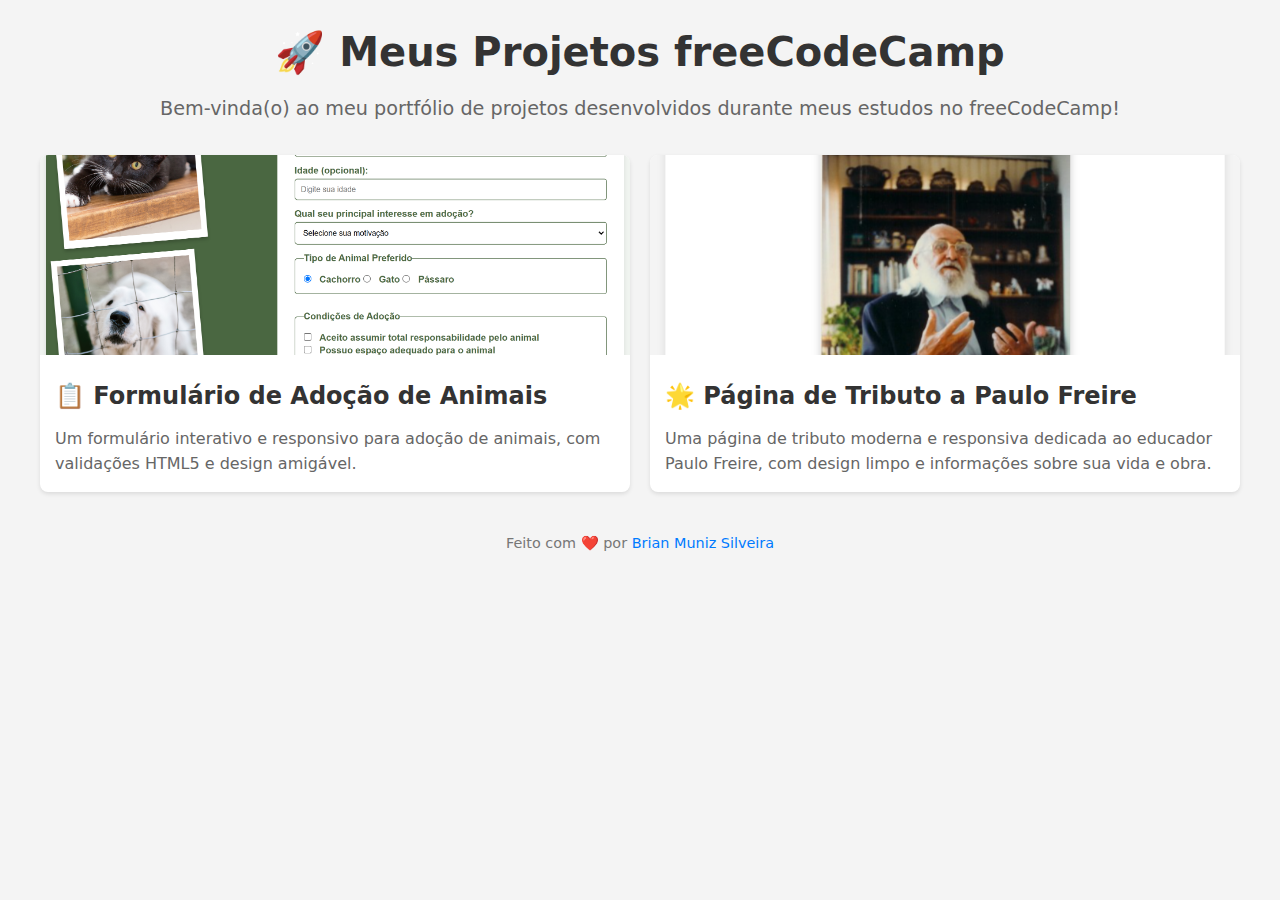
<file: index.html>
<!DOCTYPE html>
<html lang="pt-br">
<head>
  <meta charset="UTF-8" />
  <meta name="viewport" content="width=device-width, initial-scale=1.0" />
  <title>Meus Projetos freeCodeCamp</title>
  <link rel="stylesheet" href="./styles.css" />
</head>
<body>
  <header>
    <h1>🚀 Meus Projetos freeCodeCamp</h1>
    <p>
      Bem-vinda(o) ao meu portfólio de projetos desenvolvidos durante meus
      estudos no freeCodeCamp!
    </p>
  </header>

  <main>
    <section class="projects-grid">
      
      <!-- Card do Projeto 1 -->
      <div class="project-card">
        <a href="./Projects/survey-form/survey-form.html" class="project-link">
          <img 
            src="./img/print-survey-form.png" 
            alt="Print do projeto Formulário de Adoção de Animais" 
            class="project-image"
          />
          <div class="project-info">
            <h3 class="project-title">📋 Formulário de Adoção de Animais</h3>
            <p class="project-description">
              Um formulário interativo e responsivo para adoção de animais, com validações HTML5 e design amigável.
            </p>
          </div>
        </a>
      </div>

      <!-- Card do Projeto 2: Página de Tributo a Paulo Freire -->
      <div class="project-card">
        <a href="./Projects/tribute-page/index.html" class="project-link">
          <img 
            src="./Projects/tribute-page/AYsbJ5K.png" 
            alt="Print do projeto Página de Tributo a Paulo Freire" 
            class="project-image"
          />
          <div class="project-info">
            <h3 class="project-title">🌟 Página de Tributo a Paulo Freire</h3>
            <p class="project-description">
              Uma página de tributo moderna e responsiva dedicada ao educador Paulo Freire, com design limpo e informações sobre sua vida e obra.
            </p>
          </div>
        </a>
      </div>
      <!-- + projetos aqui -->
    </section>
  </main>

  <footer>
    <p>Feito com ❤️ por <a href="https://github.com/BrianMunizSilveira" target="_blank" rel="noopener noreferrer">Brian Muniz Silveira</a></p>
  </footer>
</body>
</html>
</file>
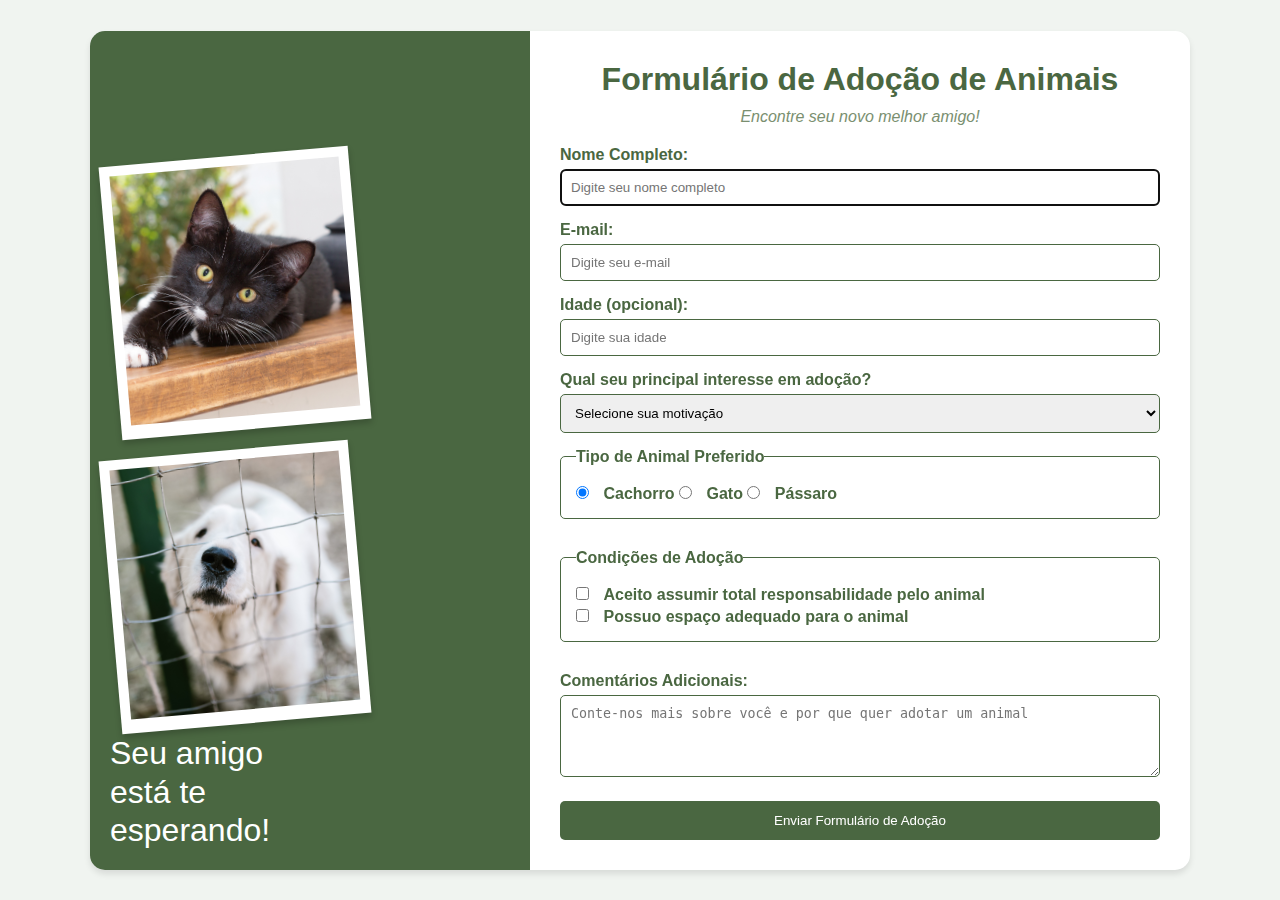
<file: survey-form/survey-form.html>
<!DOCTYPE html>
<html lang="pt-BR">
  <head>
    <meta charset="UTF-8" />
    <meta name="viewport" content="width=device-width, initial-scale=1.0" />
    <title>Formulário de Adoção de Animais</title>
    <link rel="stylesheet" href="./styles.css" />
    <link rel="shortcut icon" href="./favicon.png" type="image/x-icon" />
  </head>
  <body>
    <div class="container">
      <div class="sidebar">
        <div class="polaroid">
          <img src="./gato.webp" alt="Gato para adoção" />
        </div>
        <div class="polaroid">
          <img src="./cachorro.webp" alt="Cachorro para adoção" />
        </div>
        <div class="sidebar-text">
          Seu amigo<br />
          está te<br />
          esperando!
        </div>
      </div>
      <main>
        <header>
          <h1 id="title">Formulário de Adoção de Animais</h1>
          <p id="description">Encontre seu novo melhor amigo!</p>
        </header>
        <form action="#" id="survey-form">
          <p>
            <label for="name" id="name-label">Nome Completo:</label>
            <input
              type="text"
              name="name"
              id="name"
              required
              autofocus
              minlength="3"
              maxlength="30"
              placeholder="Digite seu nome completo"
              autocomplete="name"
              title="Digite seu nome completo"
            />
          </p>
          <p>
            <label for="email" id="email-label">E-mail:</label>
            <input
              type="email"
              name="email"
              id="email"
              required
              placeholder="Digite seu e-mail"
              autocomplete="email"
              title="Digite seu endereço de e-mail"
            />
          </p>
          <p>
            <label for="number" id="number-label">Idade (opcional):</label>
            <input
              type="number"
              name="number"
              id="number"
              min="18"
              max="100"
              placeholder="Digite sua idade"
            />
          </p>
          <p>
            <label for="dropdown"
              >Qual seu principal interesse em adoção?</label
            >
            <select name="dropdown" id="dropdown">
              <option value="" disabled selected>
                Selecione sua motivação
              </option>
              <option value="companionship">Companhia</option>
              <option value="protection">Proteção</option>
              <option value="breeding">Reprodução</option>
              <option value="other">Outro</option>
            </select>
          </p>

          <fieldset>
            <legend>Tipo de Animal Preferido</legend>
            <input
              type="radio"
              name="animal"
              id="cachorro"
              value="cachorro"
              checked
            />
            <label for="cachorro">Cachorro</label>
            <input type="radio" name="animal" id="gato" value="gato" />
            <label for="gato">Gato</label>
            <input type="radio" name="animal" id="passaro" value="passaro" />
            <label for="passaro">Pássaro</label>
          </fieldset>

          <fieldset>
            <legend>Condições de Adoção</legend>
            <div>
              <input
                type="checkbox"
                id="termo1"
                name="termos"
                value="responsabilidade"
                required
              />
              <label for="termo1"
                >Aceito assumir total responsabilidade pelo animal</label
              >
            </div>
            <div>
              <input
                type="checkbox"
                id="termo2"
                name="termos"
                value="espaco"
                required
              />
              <label for="termo2">Possuo espaço adequado para o animal</label>
            </div>
          </fieldset>

          <p>
            <label for="additional-comments">Comentários Adicionais:</label>
            <textarea
              id="additional-comments"
              name="additional-comments"
              rows="4"
              placeholder="Conte-nos mais sobre você e por que quer adotar um animal"
            ></textarea>
          </p>

          <p>
            <input
              type="submit"
              id="submit"
              value="Enviar Formulário de Adoção"
            />
          </p>
        </form>
      </main>
    </div>
  </body>
</html>
</file>
<file: styles.css>
* {
    margin: 0;
    padding: 0;
    box-sizing: border-box;
}

body {
    font-family: system-ui, -apple-system, BlinkMacSystemFont, 'Segoe UI', Roboto, Oxygen, Ubuntu, Cantarell, 'Open Sans', 'Helvetica Neue', sans-serif;
    line-height: 1.6;
    background-color: #f4f4f4;
    color: #333;
    padding: 20px;

    @media (prefers-color-scheme: dark) {
        background-color: #121212;
        color: #e0e0e0;
    }
}

header {
    text-align: center;
    margin-bottom: 30px;

    h1 {
        font-size: 2.5rem;
        margin-bottom: 10px;

        @media (prefers-color-scheme: dark) {
            color: #ffffff;
        }
    }

    p {
        font-size: 1.2rem;
        color: #666;

        @media (prefers-color-scheme: dark) {
            color: #a0a0a0;
        }
    }
}

.projects-grid {
    display: grid;
    grid-template-columns: repeat(auto-fit, minmax(300px, 1fr));
    gap: 20px;
    max-width: 1200px;
    margin: 0 auto;
}

.project-card {
    background-color: #fff;
    border-radius: 8px;
    overflow: hidden;
    box-shadow: 0 2px 4px rgba(0, 0, 0, 0.1);
    transition: transform 0.2s, box-shadow 0.2s;

    @media (prefers-color-scheme: dark) {
        background-color: #1e1e1e;
        box-shadow: 0 2px 4px rgba(255, 255, 255, 0.1);
    }

    &:hover {
        transform: translateY(-5px);
        box-shadow: 0 4px 8px rgba(0, 0, 0, 0.2);

        @media (prefers-color-scheme: dark) {
            box-shadow: 0 4px 8px rgba(255, 255, 255, 0.2);
        }
    }
}

.project-link {
    text-decoration: none;
    color: inherit;
}

.project-image {
    width: 100%;
    height: 200px;
    object-fit: cover;
}

.project-info {
    padding: 15px;
}

.project-title {
    font-size: 1.5rem;
    font-weight: bold;
    margin-bottom: 10px;

    @media (prefers-color-scheme: dark) {
        color: #ffffff;
    }
}

.project-description {
    font-size: 1rem;
    color: #666;

    @media (prefers-color-scheme: dark) {
        color: #a0a0a0;
    }
}

footer {
    text-align: center;
    margin-top: 40px;
    font-size: 0.9rem;
    color: #777;

    @media (prefers-color-scheme: dark) {
        color: #a0a0a0;
    }

    a {
        color: #007BFF;
        text-decoration: none;

        @media (prefers-color-scheme: dark) {
            color: #4da6ff;
        }

        &:hover {
            text-decoration: underline;
        }
    }
}
</file>
<file: survey-form/styles.css>
* {
    box-sizing: border-box;
    margin: 0;
    padding: 0;
}

body {
    font-family: Arial, sans-serif;
    background-color: #f0f4f0;
    display: flex;
    justify-content: center;
    align-items: center;
    min-height: 100vh;
    color: #333;
    padding: 10px;
    overflow-x: hidden;
}

.container {
    display: flex;
    background-color: white;
    border-radius: 15px;
    box-shadow: 0 4px 6px rgba(0, 0, 0, 0.1);
    max-width: 1100px;
    width: 100%;
    overflow: hidden;

    @media (max-width: 768px) {
        flex-direction: column;
        width: 100%;
        max-width: 100%;
        margin: 0 10px;
    }
}

.sidebar {
    width: 40%;
    background-color: #4a6741;
    position: relative;
    display: flex;
    flex-direction: column;
    justify-content: center;
    padding: 20px;

    @media (max-width: 768px) {
        width: 100%;
        align-items: center;
        padding: 15px;
    }

    .polaroid {
        background-color: white;
        padding: 10px;
        box-shadow: 0 4px 6px rgba(0, 0, 0, 0.2);
        transform: rotate(-5deg);
        margin-bottom: 20px;
        width: 250px;
        max-width: 100%;

        @media (max-width: 768px) {
            width: 90%;
            max-width: 250px;
        }

        &:last-child {
            transform: rotate(5deg);
            align-self: flex-end;

            @media (max-width: 768px) {
                align-self: center;
            }
        }

        img {
            width: 100%;
            height: 250px;
            object-fit: cover;

            @media (max-width: 768px) {
                height: 200px;
            }
        }
    }

    .sidebar-text {
        color: white;
        position: absolute;
        left: 20px;
        bottom: 20px;
        font-size: 2rem;
        line-height: 1.2;

        @media (max-width: 768px) {
            position: static;
            text-align: center;
            margin-top: 20px;
            font-size: 1.5rem;
        }
    }
}

main {
    width: 60%;
    padding: 30px;

    @media (max-width: 768px) {
        width: 100%;
        padding: 20px;
    }

    header {
        text-align: center;
        margin-bottom: 20px;

        #title {
            color: #4a6741;
            margin-bottom: 10px;
        }

        #description {
            color: #7a8f70;
            font-style: italic;
        }
    }

    #survey-form {
        display: flex;
        flex-direction: column;
        gap: 15px;
    }

    label {
        margin-bottom: 5px;
        color: #4a6741;
        font-weight: bold;
    }

    input,
    select,
    textarea {
        width: 100%;
        padding: 10px;
        border: 1px solid #4a6741;
        border-radius: 5px;
        margin-top: 5px;

        &[type="checkbox"],
        &[type="radio"] {
            width: auto;
            margin-right: 10px;
        }
    }

    fieldset {
        border: 1px solid #4a6741;
        border-radius: 5px;
        padding: 15px;
        margin-bottom: 15px;

        legend {
            color: #4a6741;
            font-weight: bold;
        }
    }

    #submit {
        background-color: #4a6741;
        color: white;
        border: none;
        padding: 12px;
        border-radius: 5px;
        cursor: pointer;
        transition: background-color 0.3s ease;

        &:hover {
            background-color: #3a5331;
        }
    }
}

@media (prefers-color-scheme: dark) {
    body {
        background-color: #121212;
        color: #e0e0e0;
    }

    .container {
        background-color: #1e1e1e;
        box-shadow: 0 4px 6px rgba(0, 0, 0, 0.5);

        .sidebar {
            background-color: #333d29;

            .polaroid {
                background-color: #2c2c2c;
                box-shadow: 0 4px 6px rgba(0, 0, 0, 0.5);

                img {
                    filter: brightness(0.9); /* Ajusta o brilho das imagens para o modo escuro */
                }
            }

            .sidebar-text {
                color: #e0e0e0;
            }
        }

        main {
            header {
                #title {
                    color: #a5d6a7;
                }

                #description {
                    color: #81c784;
                }
            }

            #survey-form {
                label {
                    color: #a5d6a7;
                }

                input,
                select,
                textarea {
                    border-color: #a5d6a7;
                    background-color: #2c2c2c;
                    color: #e0e0e0;
                }

                fieldset {
                    border-color: #a5d6a7;

                    legend {
                        color: #a5d6a7;
                    }
                }

                #submit {
                    background-color: #333d29;
                    color: #e0e0e0;

                    &:hover {
                        background-color: #2b3322;
                    }
                }
            }
        }
    }
}
</file>
